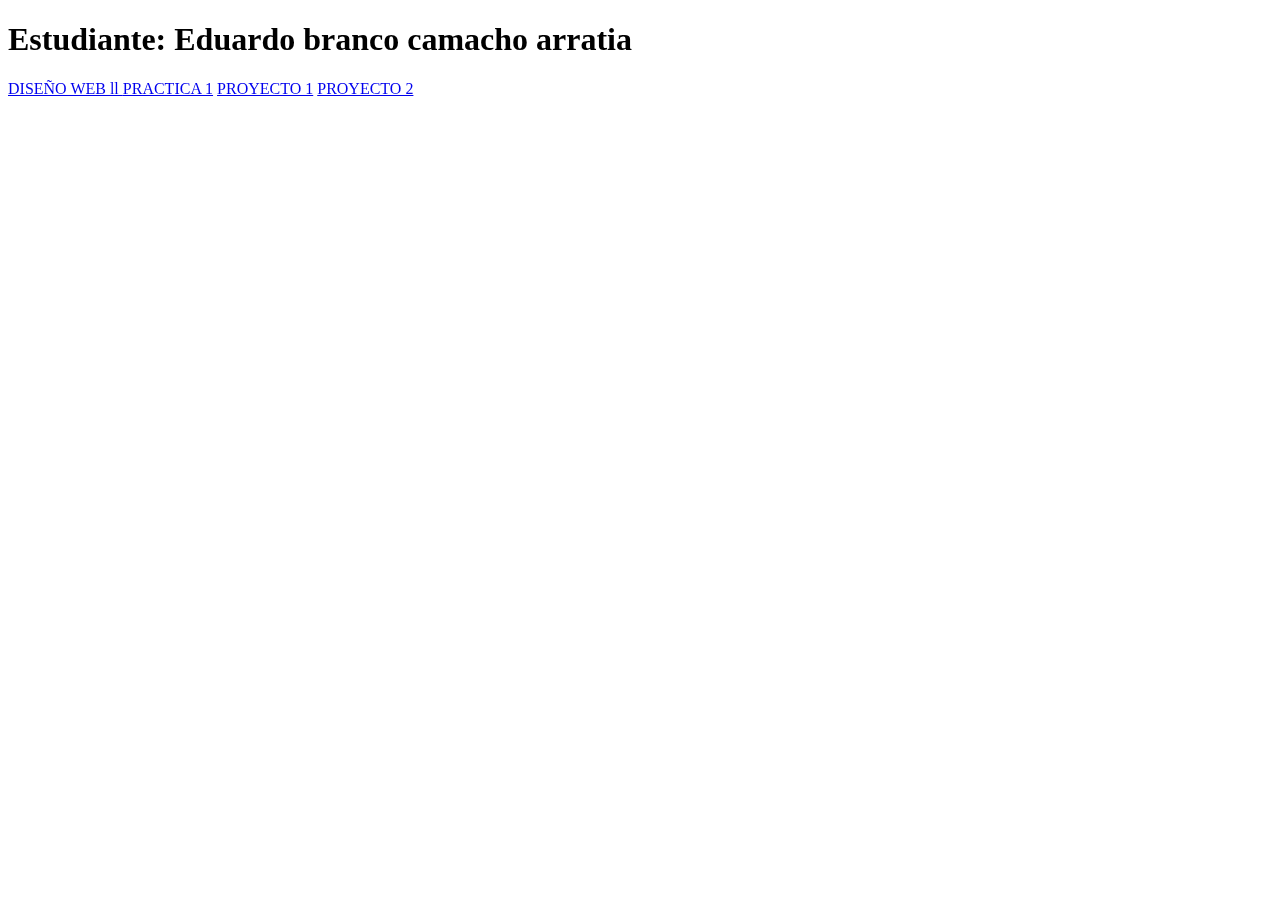
<file: index.html>
<!DOCTYPE html>
<html lang="en">
<head>
    <meta charset="UTF-8">
    <meta http-equiv="X-UA-Compatible" content="IE=edge">
    <meta name="viewport" content="width=device-width, initial-scale=1.0">
    <link href="https://cdn.jsdelivr.net/npm/bootstrap@5.1.3/dist/css/bootstrap.min.css" rel="stylesheet" integrity="sha384-1BmE4kWBq78iYhFldvKuhfTAU6auU8tT94WrHftjDbrCEXSU1oBoqyl2QvZ6jIW3" crossorigin="anonymous">
    <link rel="stylesheet" href="css/portafolio.css">
    <link href="https://unpkg.com/aos@2.3.1/dist/aos.css" rel="stylesheet">
    <link rel="shortcut icon" href="/PROYECTO/img/logo.jpg">
    <title>DISEÑO WEB 2</title>
</head>
<body>
       <div class="container justify-content-center position-absolute top-50 start-50 translate-middle"> 
           <h1 class=" align-items-center col-4 p-2" data-aos="fade-left" data-aos-duration="1000">Estudiante: Eduardo branco camacho arratia</h1>
        <div class="list-group justify-content-center col-5" data-aos="flip-up" data-aos-duration="2000">
            <a href="#" class="list-group-item list-group-item-action active" aria-current="true">
              DISEÑO WEB ll
            </a>
            <a href="index.html" class="list-group-item list-group-item-action">PRACTICA 1</a>
            <a href="PROYECTO/index.html" class="list-group-item list-group-item-action">PROYECTO 1</a>
            <a href="PROYECTO2/index.html" class="list-group-item list-group-item-action">PROYECTO 2</a>
          </div>
       </div>
       <script src="https://unpkg.com/aos@2.3.1/dist/aos.js"></script>
       <script>AOS.init();</script>
</body>
</html>
</file>
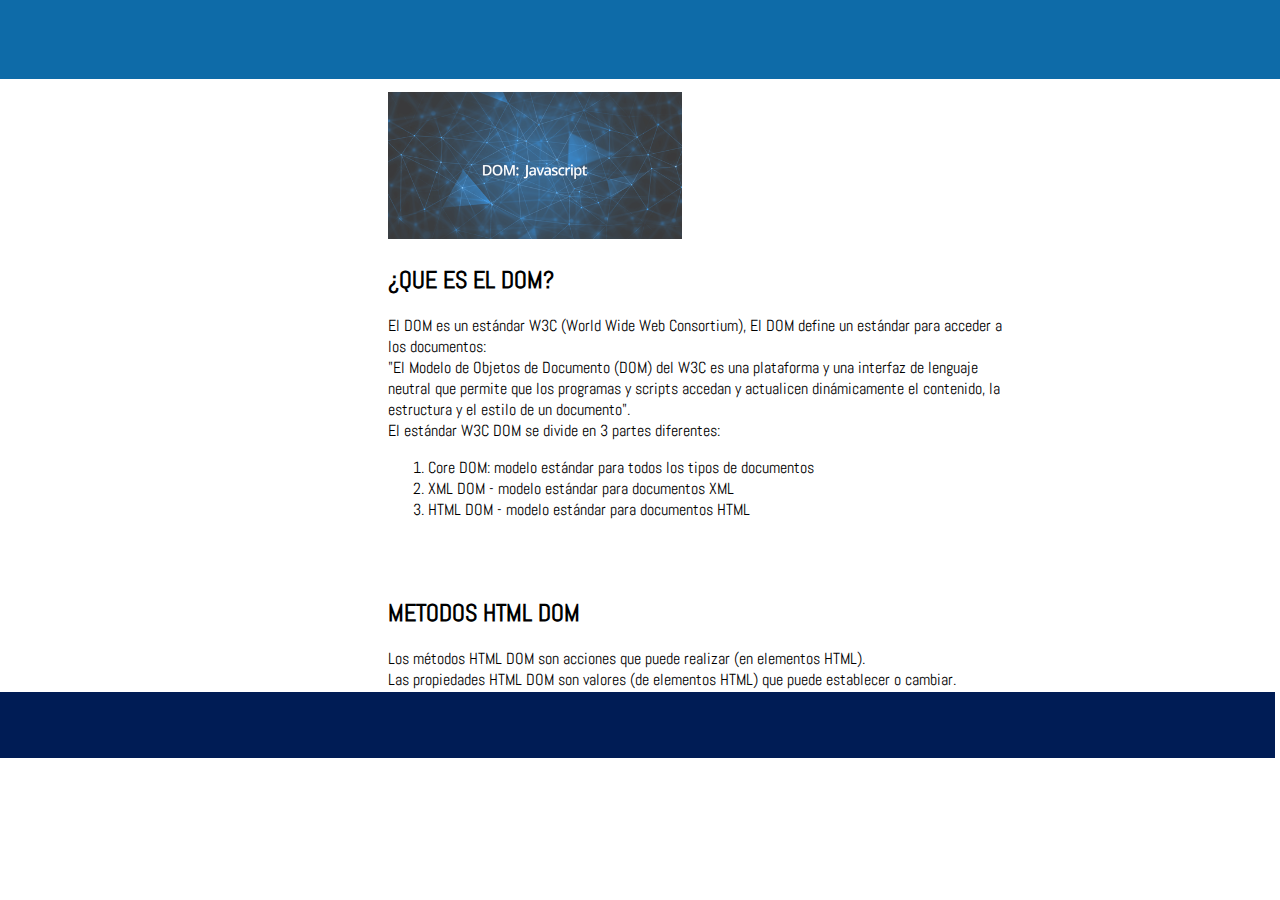
<file: PROYECTO/dom.html>
<!DOCTYPE html>
<html lang="en">
<head>
    <meta charset="UTF-8">
    <meta http-equiv="X-UA-Compatible" content="IE=edge">
    <meta name="viewport" content="width=device-width, initial-scale=1.0">
    <script src="domscript.js"></script>
    <link rel="stylesheet" href="css/estilodom.css">
    <link rel="preconnect" href="https://fonts.googleapis.com">
    <link rel="preconnect" href="https://fonts.gstatic.com" crossorigin>
    <link href="https://fonts.googleapis.com/css2?family=Abel&display=swap" rel="stylesheet">
    <link rel="shortcut icon" href="/PROYECTO/img/logo.jpg">
    <title>DOM</title>
    
</head>
<body>
    <header>
        <div class="menu">
            <nav>
                <ul>
                    <li><a href="index.html">DISEÑO WEB</a></li>
                    <li><a href="dom.html">DOM</a></li>
                    <li><a href="javascript.html">JAVASCRIPT</a></li>
                    <li><a href="jquery.html">JQUERY</a></li>
                    <li><a href="bootstrap.html">BOOTSTRAP</a></li>
                </ul>
            </nav>
        </div>
    </header>
    <main class="MAIN">
    <br>
    <br>
    <br>
    <br>
      <img src="img/DOM.jpg" alt="">
        <h2 class="titulo">¿QUE ES EL DOM?</h2>
        <li>El DOM es un estándar W3C (World Wide Web Consortium), El DOM define un estándar para acceder a los documentos:</li> 
            <li>"El Modelo de Objetos de Documento (DOM) del W3C es una plataforma y una interfaz de lenguaje neutral que permite que los programas y scripts accedan y actualicen dinámicamente el contenido, la estructura y el estilo de un documento".</li>
            <li>El estándar W3C DOM se divide en 3 partes diferentes:</li>
            <ol>
                <li>Core DOM: modelo estándar para todos los tipos de documentos</li>
                <li>XML DOM - modelo estándar para documentos XML</li>
                <li>HTML DOM - modelo estándar para documentos HTML</li>
            </ol>
    
    <br>
    <br>
    
        <h2 class="titulo">METODOS HTML DOM</h2>
        <li>Los métodos HTML DOM son acciones que puede realizar (en elementos HTML).</li>
            <li>Las propiedades HTML DOM son valores (de elementos HTML) que puede establecer o cambiar.</li>
            <li>La interfaz de programación DOM: </li>
            <ol>
                <li>Se puede acceder al HTML DOM con JavaScript (y con otros lenguajes de programación).</li>
                <li>En el DOM, todos los elementos HTML se definen como objetos .</li>
                <li>La interfaz de programación son las propiedades y métodos de cada objeto.</li>
                <li>Una propiedad es un valor que puede obtener o establecer (como cambiar el contenido de un elemento HTML).</li>
                <li>Un método es una acción que puede realizar (como agregar o eliminar un elemento HTML).</li>
            </ol>
            <li>El método getElementById</li>
            <ol>
                <li>La forma más común de acceder a un elemento HTML es usar el id del elemento.</li>
                <li>En el ejemplo anterior, el getElementByIdmétodo utilizado id="demo"para encontrar el elemento.</li>
            </ol>
   
    <br>
    <h2 class="TITULOS">ACCESO A LOS ELEMENTOS</h2>
    <br>
    <img src="img/elementos.png" alt="">
    <br>
    <br>
    <h2 class="TITULOS" id="primero">EJEMPLOS DE MANIPULACIÓN DEL DOM</h2>
    <br>
    <button id="btn-saludo" onclick="saludar()">SALUDO</button>
    <button id="btn-color" onclick="color()">COLOR</button>
    <button id="btn-cajas" onclick="colores()">COLOR cajas</button>
    <br>
    <div class="caja">1</div>
    <div class="caja">2</div>
    <div class="caja">3</div>
    <div class="caja">4</div>
    <br>
    <br>
</main>
    <footer>
        <div class="Footer">
            <p>UPDS-CBBA | DISEÑO WEB
                </p>
                <p>
                    © 2022 PROYECTO 1
                </p>
                <p>
                    Política de privacidad
                </p>
                <p><a href="#inicio">Volver arriba</a></p>
        </div>
    </footer>
    <script src="https://ajax.googleapis.com/ajax/libs/jquery/3.6.0/jquery.min.js"></script>
     <script src="jquery.js"></script>
     <script src="js.js"></script>
</body>
</html>
</file>
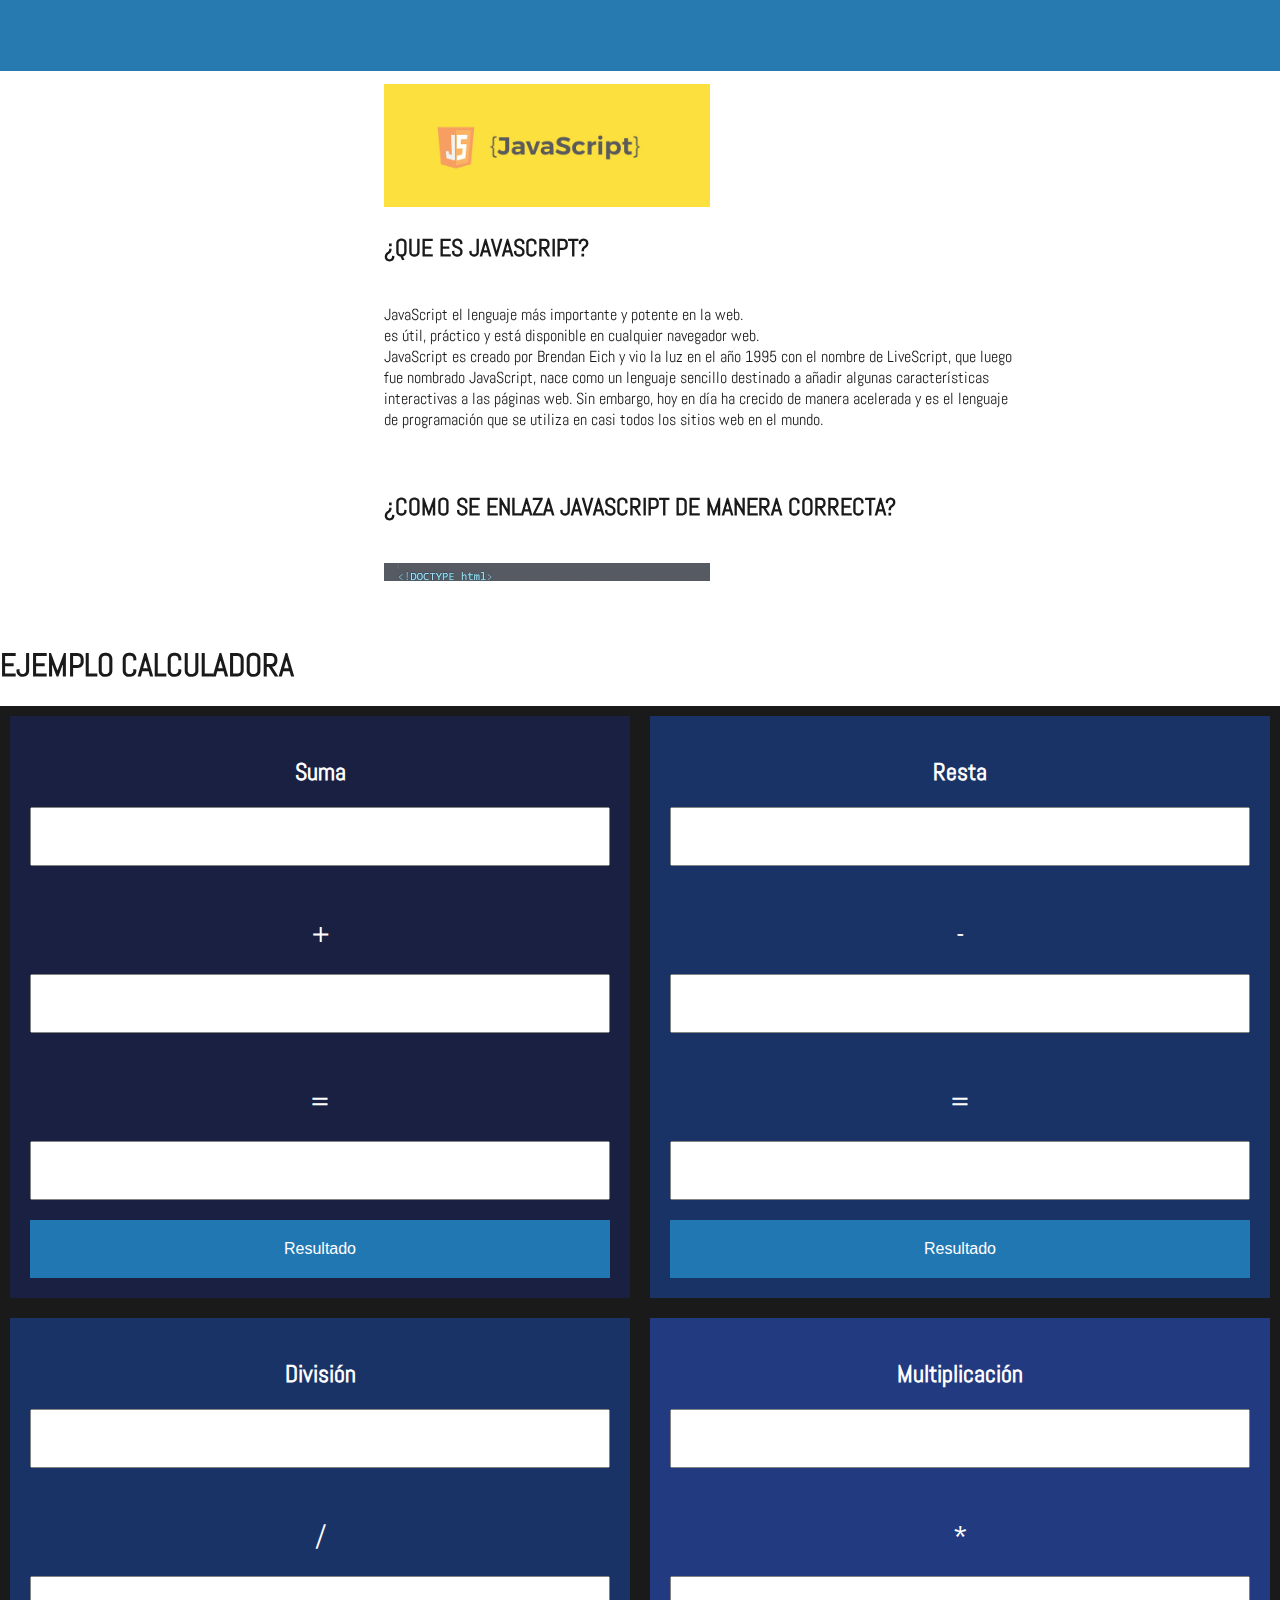
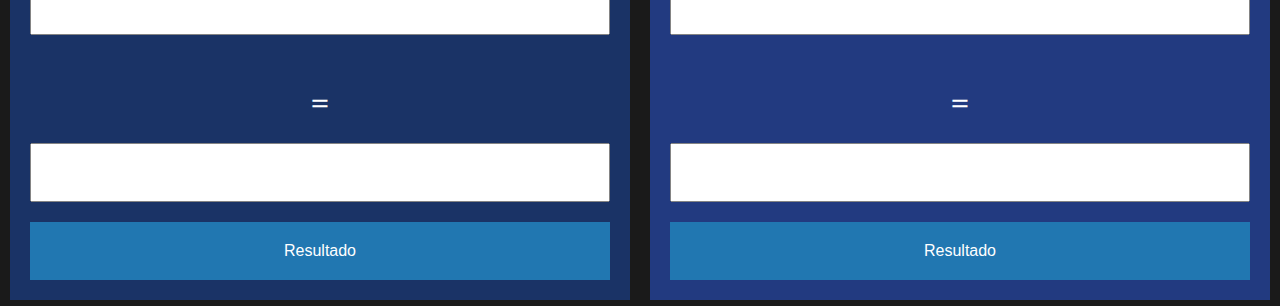
<file: PROYECTO/javascript.html>
<!DOCTYPE html>
<html lang="en">
<head>
    <meta charset="UTF-8">
    <meta http-equiv="X-UA-Compatible" content="IE=edge">
    <meta name="viewport" content="width=device-width, initial-scale=1.0">
    <script src="script.js"></script>
    <link rel="stylesheet" href="css/estiloscript.css">
	<link rel="preconnect" href="https://fonts.googleapis.com">
    <link rel="preconnect" href="https://fonts.gstatic.com" crossorigin>
     <link href="https://fonts.googleapis.com/css2?family=Abel&display=swap" rel="stylesheet">
	 <link rel="shortcut icon" href="/PROYECTO/img/logo.jpg">
    <title>JAVASCRIPT</title>
</head>
<body>
	<header>
		<div class="menu">
            <nav>
                <ul>
                    <li><a href="index.html">DISEÑO WEB</a></li>
                    <li><a href="dom.html">DOM</a></li>
                    <li><a href="javascript.html">JAVASCRIPT</a></li>
                    <li><a href="jquery.html">JQUERY</a></li>
                    <li><a href="bootstrap.html">BOOTSTRAP</a></li>
                </ul>
            </nav>
        </div>
	</header>
    <main class="MAIN">
	<br>
			<br><br>
			<br>
			<img src="img/java-script1.jpg" alt="">
				<h2 class="titulo">¿QUE ES JAVASCRIPT?</h2>
				<br>
				<li> JavaScript el lenguaje más importante y potente en la web.</li>
				<li> es útil, práctico y está disponible en cualquier navegador web.</li>	 
				<li>JavaScript es creado por Brendan Eich y vio la luz en el año 1995 con el nombre de LiveScript, que luego fue nombrado JavaScript, nace como un lenguaje sencillo destinado a añadir algunas características interactivas a las páginas web. Sin embargo, hoy en día ha crecido de manera acelerada y es el lenguaje de programación que se utiliza en casi todos los sitios web en el mundo.</li>
				<br>
			
			
			<br>
				<H2 class="TITULOS">¿COMO SE ENLAZA JAVASCRIPT DE MANERA CORRECTA?</H2>
				<br>
			<img src="img/1.PNG" alt="">
		    
			<br>
			<br>
		    	<h2 class="TITULOS">OTRAS MANERAS DE USAR JAVASCRIPT QUE NO SON ADECUADAS</h2>
				<br>
		     	<img src="img/2.png" alt="">	
			 <br>
			 <br>
			
				 <h2 class="titulo">Características de Javascript</h2>
				  
					    <li>Es Liviano.</li>
						<li>Multiplataforma, ya que se puede utilizar en Windows, Linux o Mac o en el navegador de tu preferencia.</li>
						<li>Es Imperativo y estructurado, mediante un conjunto de instrucciones indica al computador qué tarea debe realizar.</li>
						<li>Prototipado, debido a que usa prototipos en vez de clases para el uso de herencia.</li>
						<li>Orientado a objetos y eventos.</li>
						<li>Es Interpretado, no se compila para poder ejecutarse.</li>
			
			 <br>
			<br>
		    	<h2 class="TITULOS">FUNCIONES</h2>
				<li>las funciones se utilizan para manejar variables dentro de la pagina html</li> 
				<br>
		     	<img src="img/funcion.png" alt="">	
			 <br>
			 <br>
			
				<h2 class="titulo">HERRAMIENTAS de Javascript</h2>
				      <li>las herramientas mas reconocidas de javascript son: </li>
					   <li>JQUERY</li>
					   <li>DOM</li>		   	
	</main>
	<br>
	<br>
	<div class="TITULOS">
		<h1>EJEMPLO CALCULADORA</h1>
	</div>
    <div class="contenedor1">
		<form action="">
            <h2>Suma</h2>
			<input id="numero1" type="text">
			<p>+</p>
			<input id="numero2" type="text">
			<p>=</p>
			<input id="resultado1" type="text" readonly>
			<input type="button" class="btn" onclick="suma()" value="Resultado">
		</form>
	</div> 
    <div class="contenedor2">
		<form action="">
            <h2>Resta</h2>
			<input id="numero3" type="text">
			<p>-</p>
			<input id="numero4" type="text">
			<p>=</p>
			<input id="resultado2" type="text" readonly>
			<input type="button" class="btn" onclick="resta()" value="Resultado">
		</form>
	</div> 
    <div class="contenedor3">
		<form action="">
            <h2>Multiplicación</h2>
			<input id="numero5" type="text">
			<p>*</p>
			<input id="numero6" type="text">
			<p>=</p>
			<input id="resultado3" type="text" readonly>
			<input type="button" class="btn" onclick="multiplicacion()" value="Resultado">
		</form>
	</div> 
    <div class="contenedor4">
		<form action="">
            <h2>División</h2>
			<input id="numero7" type="text">
			<p>/</p>
			<input id="numero8" type="text">
			<p>=</p>
			<input id="resultado4" type="text" readonly>
			<input type="button" class="btn" onclick="division()" value="Resultado">
		</form>
	</div> 
	<br>
	<br>
   </main>
    
    
	<footer>
        <div class="Footer">
            <p>UPDS-CBBA | DISEÑO WEB
                </p>
                <p>
                    © 2022 PROYECTO 1
                </p>
                <p>
                    Política de privacidad
                </p>
                <p><a href="#inicio">Volver arriba</a></p>
        </div>
    </footer>
    <script src="https://ajax.googleapis.com/ajax/libs/jquery/3.6.0/jquery.min.js"></script>
	<script src="jquery.js"></script>
	<script src="js.js"></script>

</body>
</html>
</file>
<file: css/portafolio.css>
@import url('https://fonts.googleapis.com/css2?family=Akshar:wght@300&family=Righteous&display=swap');
.contenedor{
    font-family: 'Akshar', sans-serif;
    font-family: 'Righteous', cursive;
     /*position: absolute;
     top: 10%;
     left: 30%;
     border: 4px solid black;
     padding: 60px  120px;
     box-shadow: 5px 5px 5px 5px #0582CA;*/
}
/*.est{
    background-color: aqua;
    padding: 10% 20%;
}
.title{
    padding: 10% 20%;
}
p{
    text-align: center;
}*/
</file>
<file: PROYECTO/css/estilodom.css>
* {
	margin: 2;
	padding: 2;
	-webkit-box-sizing: border-box;
	-moz-box-sizing: border-box;
	box-sizing: border-box;
}
@import url('https://fonts.googleapis.com/css2?family=Abel&display=swap'); 
body {
    float: left;
	font-family: 'Abel', sans-serif;
	background: white;
	color: black;
    width: 99%;
}
.contenedor{
    text-align: center;
    background-color: #A6E1FA;
	border: 1px;
	width: 700px;
    margin: auto;
    border: 10px solid black;
}
.TITULOS{
	background-color: white;
	color: black;
}
.titulo{
	background-color: white;
	color: black;	
	font-family: 'Abel', sans-serif;
}
.caja{
	width: 200px;
	height: 200px;
	padding: 20px 10px;
	text-align: center;
	font-size: 26px;
	margin: 10px 0px;
	background: green;
	color: white;
	display: inline-block;
}
.naranja{
	background-color: darkorange;
}
footer{
    float: left;
    width: 101%;
    margin-left: -1%;
}
.Footer{
    background-color: #001C55;
    color: aliceblue;
    padding: 20px;
}
.Footer p{
    display: inline-block;
    padding: 30px;
}
header{
    position: fixed;
    background-color: #0E6BA8;
    margin-top: -5%;
    margin-left: -5%;
    margin-bottom: 5%;
    width: 110%;
    height: 15%;
}
nav{
    position: absolute;
    width: 100%;
    left: -1200px;
}
nav a{
    color: black;
	text-decoration: none;
}
a{
    color: white;
    text-decoration: none;
}
header li{
    list-style: none;
    padding: 4%;
    font-weight: bold;
    cursor: pointer;
    float: left;
}
img{
	width: 60%;
	height: auto;
}
.MAIN{
	
    width: 50%;
	margin-left:30%;
	
}
</file>
<file: PROYECTO/css/estiloscript.css>
* {
	margin: 2;
	padding: 2;
	-webkit-box-sizing: border-box;
	-moz-box-sizing: border-box;
	box-sizing: border-box;
}
@import url('https://fonts.googleapis.com/css2?family=Abel&display=swap');
body {
	width: 100%;
	margin: 0px auto;
	font-family: 'Abel', sans-serif;
	background: white;
	color: black;
	opacity: 90%;
	
}
.contenedor1 {
	text-align: center;
	width:  50%;
	background: #00072D;
	padding: 20px;
	float: left;
	border: 1px;
    margin: auto;
    border: 10px solid black;
}
.contenedor2 {
	text-align: center;
	width:  50%;
	background: #001C55;
	padding: 20px;
	float: right;
	border: 1px;
    margin: auto;
    border: 10px solid black;
}
.contenedor3 {
	text-align: center;
	width: 50%;	
	background: #0A2472;
	padding: 20px;
	float: right;
	border: 1px;
    margin: auto;
    border: 10px solid black;
}
.contenedor4 {
	text-align: center;
	width: 50%;
	background: #001C55;
	padding: 20px;
	float: right;
	border: 1px;
    margin: auto;
    border: 10px solid black;
}

form p {
	text-align: center;
	margin-bottom: 20px;
	font-size: 30px;
}

input[type="text"]{
	width: 100%;
	margin-bottom: 20px;
	padding: 20px;
	text-align: center;
}

form .btn {
	width: 100%;
	background: #0868a9;
	color: #fff;
	border:none;
	cursor: pointer;
	font-size: 16px;
	text-align: center;
	padding: 20px;
	display: inline-block;
	text-decoration: none;
}

.contenedor1, .contenedor2,.contenedor3,.contenedor4{
	color: white;
}
.carac{
	background-color: #A6E1FA;
	border: 2px;
	width: 700px;
    margin: auto;
    border: 10px solid black;
}
.titulo{
	background-color: white;
	color: black;
	
    
}
.TITULOS{
	background-color: white;
	color: black;
	
}
footer{
    float: left;
    width: 101%;
    margin-left: -1%;
}
.Footer{
    background-color: #001C55;
    color: #f0f8ff;
    padding: 20px;
}
.Footer p{
    display: inline-block;
    padding: 30px;
}

header{
    position: fixed;
    background-color: #0E6BA8;
    margin-top: -5%;
    margin-left: -5%;
    margin-bottom: 5%;
    width: 110%;
    height: 15%;
}
nav{
    position: absolute;
    width: 100%;
    left: -1200px;
}
header li{
    list-style: none;
    padding: 5%;
    font-weight: bold;
    cursor: pointer;
    float: left;
}
nav a{
    color: black;
	text-decoration: none;
}
a{
    color: white;
    text-decoration: none;
}
img{
	width: 60%;
	height: auto;
}
.MAIN{
	
    width: 50%;
	margin-left:30%;
	
}
</file>
